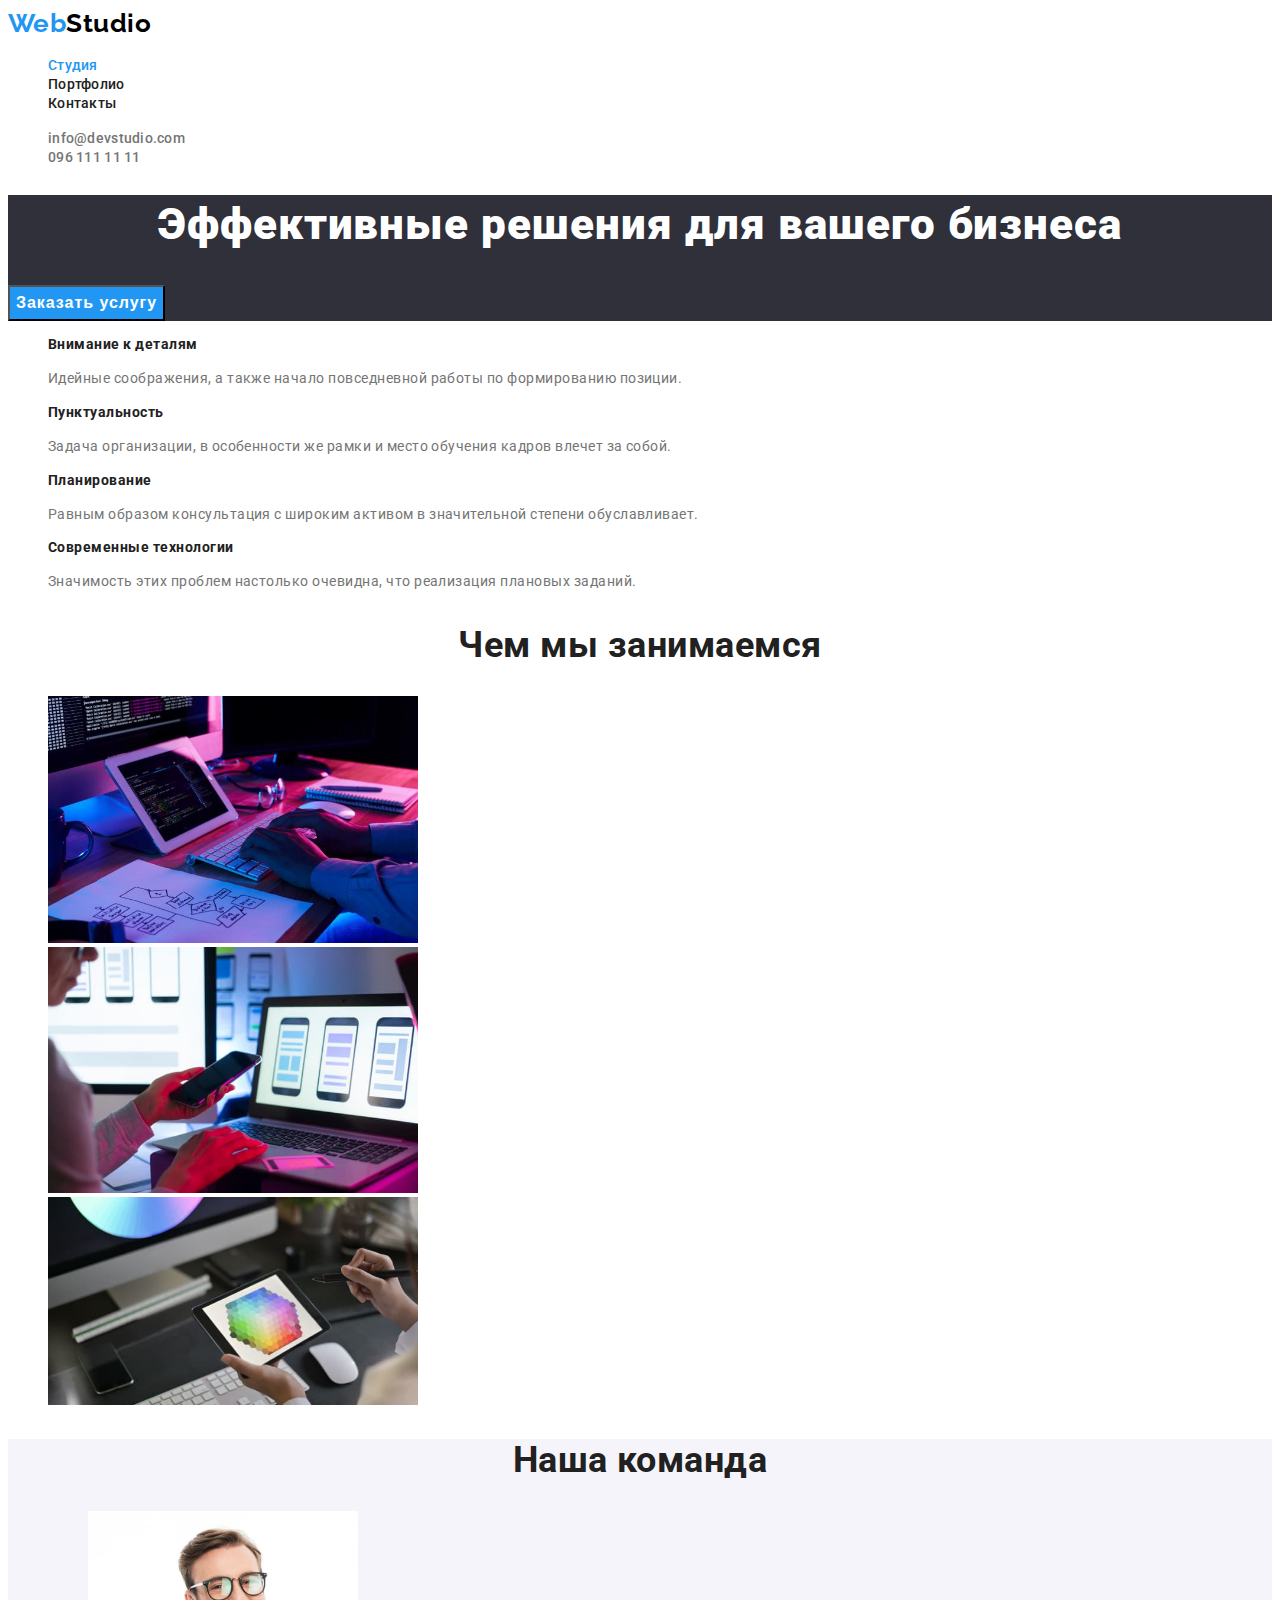
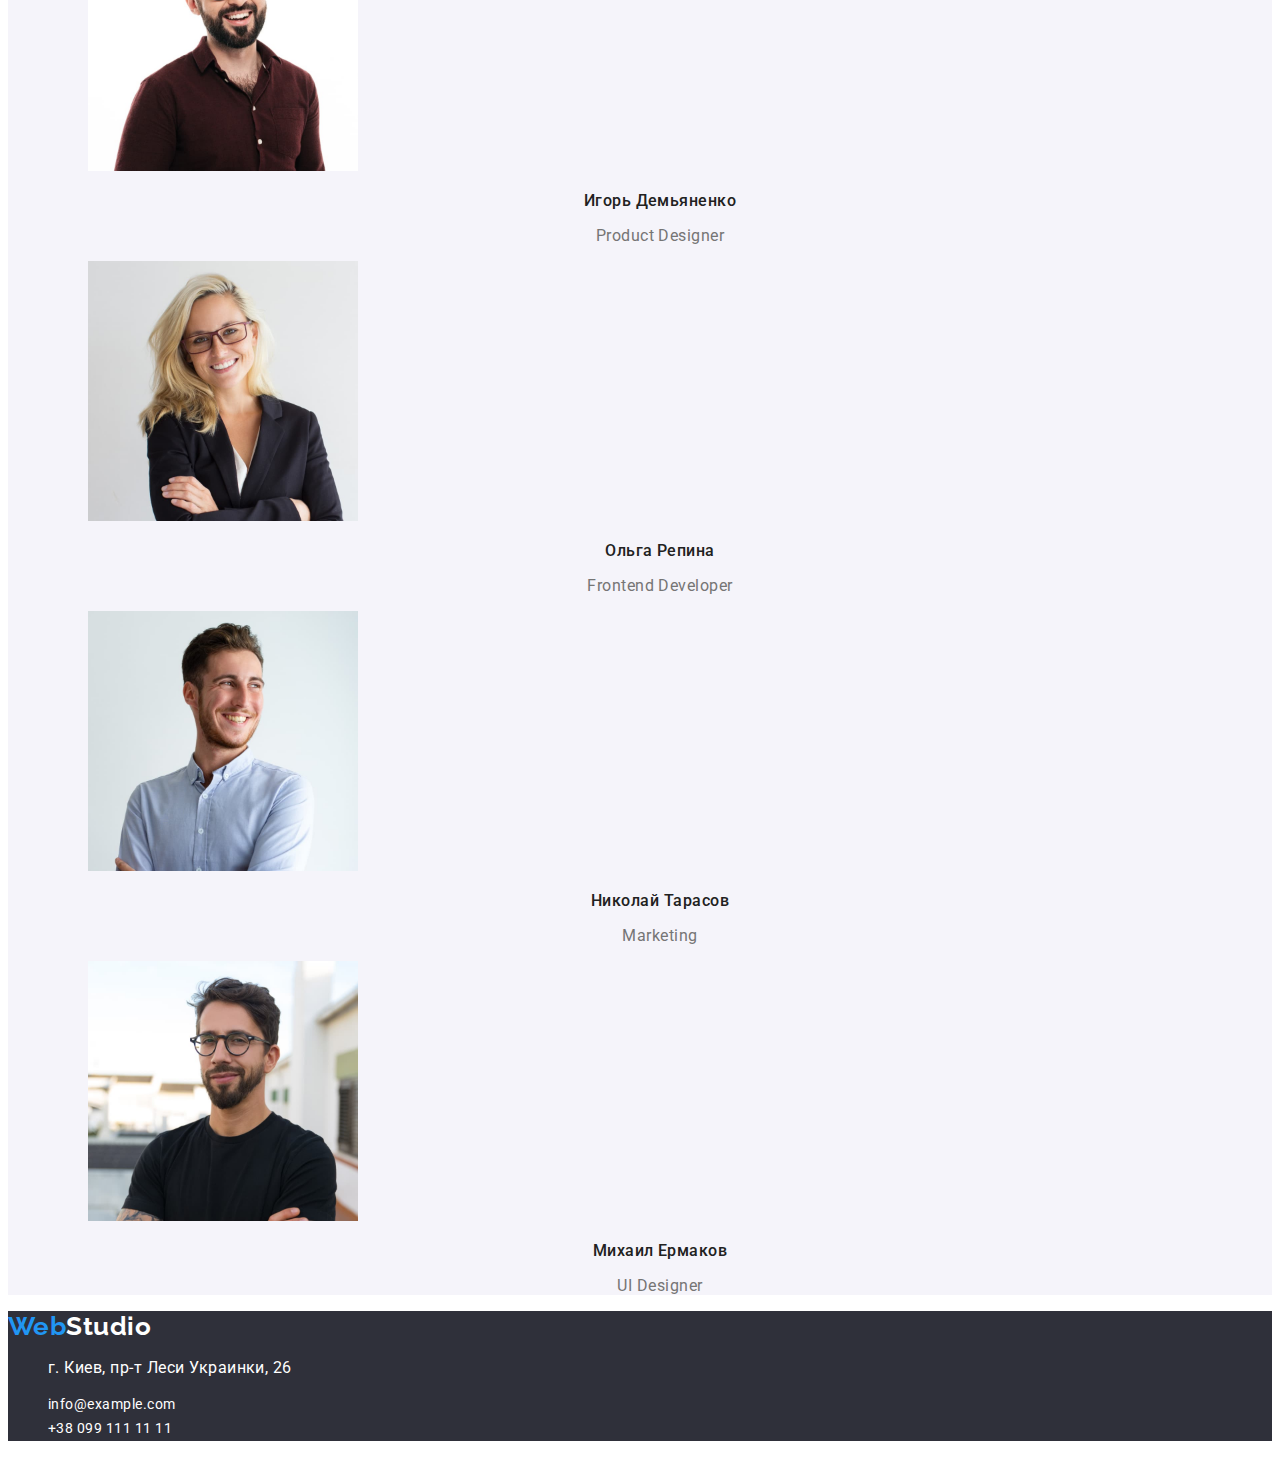
<file: index.html>
<!DOCTYPE html>
<html lang="ru">
  <head>
    <meta charset="UTF-8" />
    <meta http-equiv="X-UA-Compatible" content="IE=edge" />
    <meta name="viewport" content="width=device-width, initial-scale=1.0" />
    <title>Web Studio (Version 2.1)</title>
    <link rel="preconnect" href="https://fonts.gstatic.com" />
    <link
      href="https://fonts.googleapis.com/css2?family=Raleway:wght@700&family=Roboto:wght@400;500;700;900&display=swap"
      rel="stylesheet"
    />
    <link rel="stylesheet" href="./css/styles.css" />
  </head>

  <body>
    <header>
      <nav class="site-nav">
        <a href="" lang="en" class="logo"
          ><span class="logo-web">Web</span>Studio</a
        >
        <ul>
          <li><a href="" class="link current">Студия</a></li>
          <li><a href="./portfolio.html" class="link">Портфолио</a></li>
          <li><a href="" class="link">Контакты</a></li>
        </ul>
      </nav>

      <div>
        <ul class="contacts">
          <li>
            <a href="mailto:info@devstudio.com" class="link"
              >info@devstudio.com</a
            >
          </li>
          <li><a href="tel:+380961111111" class="link">096 111 11 11</a></li>
        </ul>
      </div>
    </header>

    <main>
      <!--Герой-->
      <section class="hero">
        <h1 class="hero-title">Эффективные решения для вашего бизнеса</h1>
        <button type="button" class="button">Заказать услугу</button>
      </section>

      <!--Преимущества Веб Студии-->
      <section class="advantages">
        <!--<h2>Преимущества Веб Студии</h2>-->
        <ul>
          <li>
            <h3 class="advantages-title">Внимание к деталям</h3>
            <p class="advantages-text">
              Идейные соображения, а также начало повседневной работы по
              формированию позиции.
            </p>
          </li>
          <li>
            <h3 class="advantages-title">Пунктуальность</h3>
            <p class="advantages-text">
              Задача организации, в особенности же рамки и место обучения кадров
              влечет за собой.
            </p>
          </li>
          <li>
            <h3 class="advantages-title">Планирование</h3>
            <p class="advantages-text">
              Равным образом консультация с широким активом в значительной
              степени обуславливает.
            </p>
          </li>
          <li>
            <h3 class="advantages-title">Современные технологии</h3>
            <p class="advantages-text">
              Значимость этих проблем настолько очевидна, что реализация
              плановых заданий.
            </p>
          </li>
        </ul>
      </section>

      <!--Услуги Веб Студии-->
      <section class="services">
        <h2 class="services-title">Чем мы занимаемся</h2>
        <ul>
          <li>
            <a href="">
              <img
                src="./images/services-1.jpg"
                alt="Программист работает за рабочим столом"
                width="370"
              />
            </a>
          </li>
          <li>
            <a href="">
              <img
                src="./images/services-2.jpg"
                alt="Веб-дизайнер разрабатывает интерфейс для мобильного устройства"
                width="370"
              />
            </a>
          </li>
          <li>
            <a href="">
              <img
                src="./images/services-3.jpg"
                alt="Креативный Веб-дизайнер работает с цветовой палитрой"
                width="370"
              />
            </a>
          </li>
        </ul>
      </section>

      <!--Команда Веб Студии-->
      <section class="team">
        <h2 class="team-title">Наша команда</h2>
        <ul>
          <li>
            <figure>
              <img
                src="./images/team-1.jpg"
                alt="Молодой мужчина с бородой в очках для зрения"
                width="270"
              />
              <figcaption>
                <p class="team-member">Игорь Демьяненко</p>
                <p lang="en" class="profession">Product Designer</p>
              </figcaption>
            </figure>
          </li>
          <li>
            <figure>
              <img
                src="./images/team-2.jpg"
                alt="Девушка блондинка в пиджаке и в очках для зрения"
                width="270"
              />
              <figcaption>
                <p class="team-member">Ольга Репина</p>
                <p lang="en" class="profession">Frontend Developer</p>
              </figcaption>
            </figure>
          </li>
          <li>
            <figure>
              <img
                src="./images/team-3.jpg"
                alt="Молодой мужчина в светлой рубашке"
                width="270"
              />
              <figcaption>
                <p class="team-member">Николай Тарасов</p>
                <p lang="en" class="profession">Marketing</p>
              </figcaption>
            </figure>
          </li>
          <li>
            <figure>
              <img
                src="./images/team-4.jpg"
                alt="Молодой мужчина в черной футболке и очках для зрения"
                width="270"
              />
              <figcaption>
                <p class="team-member">Михаил Ермаков</p>
                <p lang="en" class="profession">UI Designer</p>
              </figcaption>
            </figure>
          </li>
        </ul>
      </section>
    </main>

    <footer>
      <a href="" lang="en" class="logo"
        ><span class="logo-web">Web</span>Studio</a
      >
      <address>
        <ul>
          <li>
            <p class="address">г. Киев, пр-т Леси Украинки, 26</p>
          </li>
          <li>
            <a href="mailto=info@example.com" class="link address"
              >info@example.com</a
            >
          </li>
          <li>
            <a href="tel:+380991111111" class="link address"
              >+38 099 111 11 11</a
            >
          </li>
        </ul>
      </address>
    </footer>
  </body>
</html>
</file>
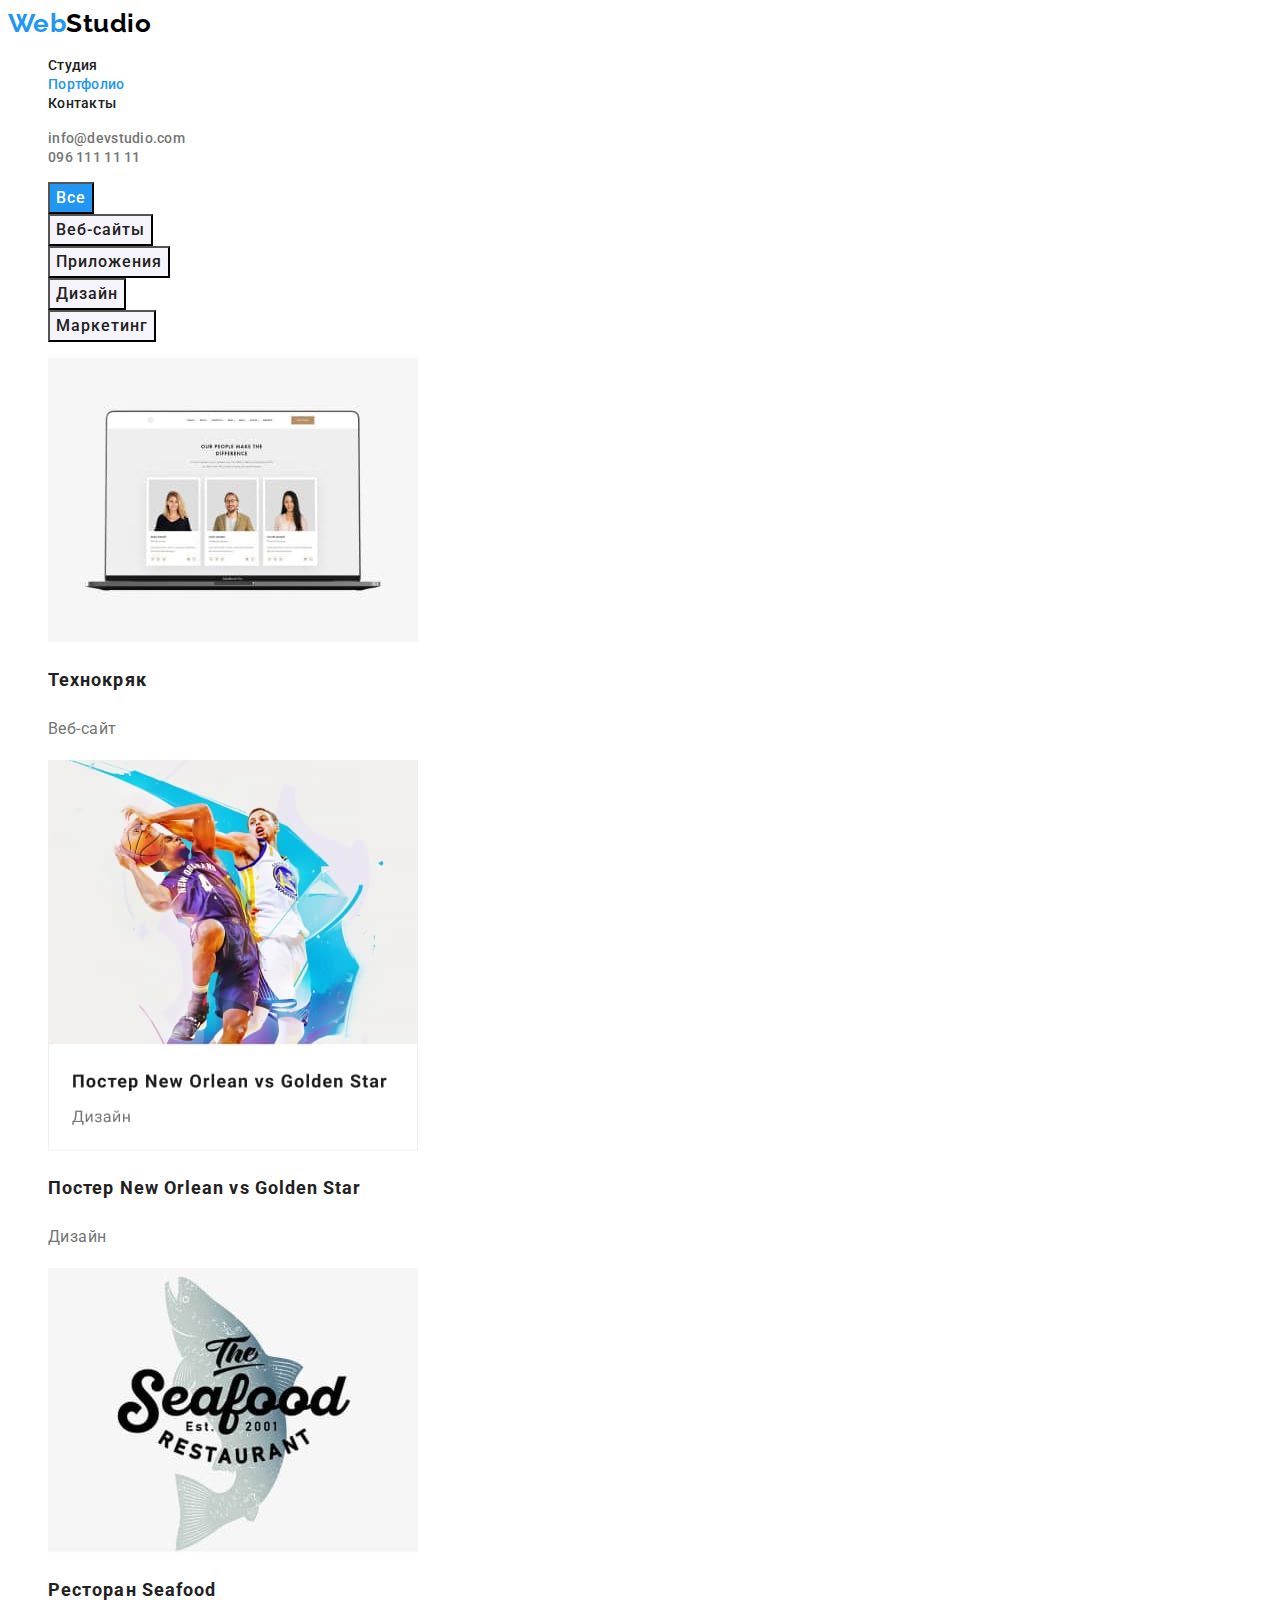
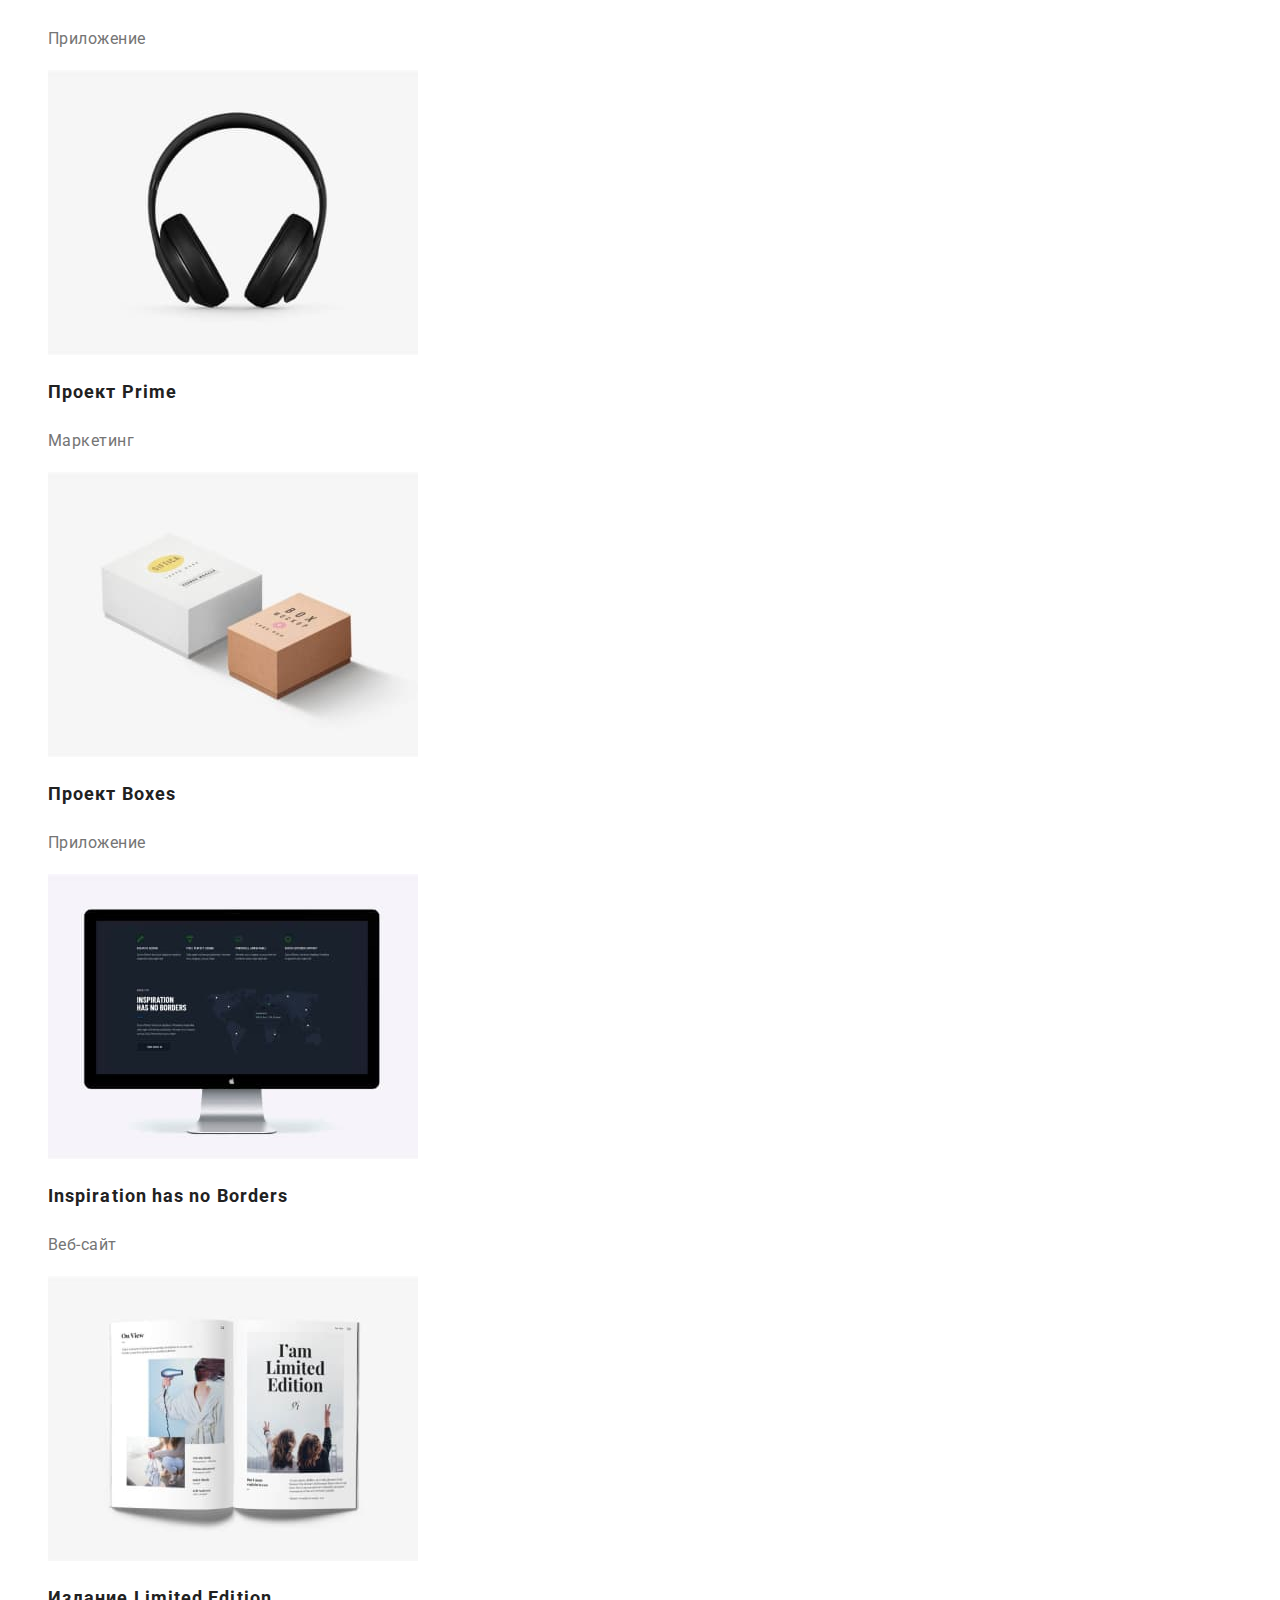
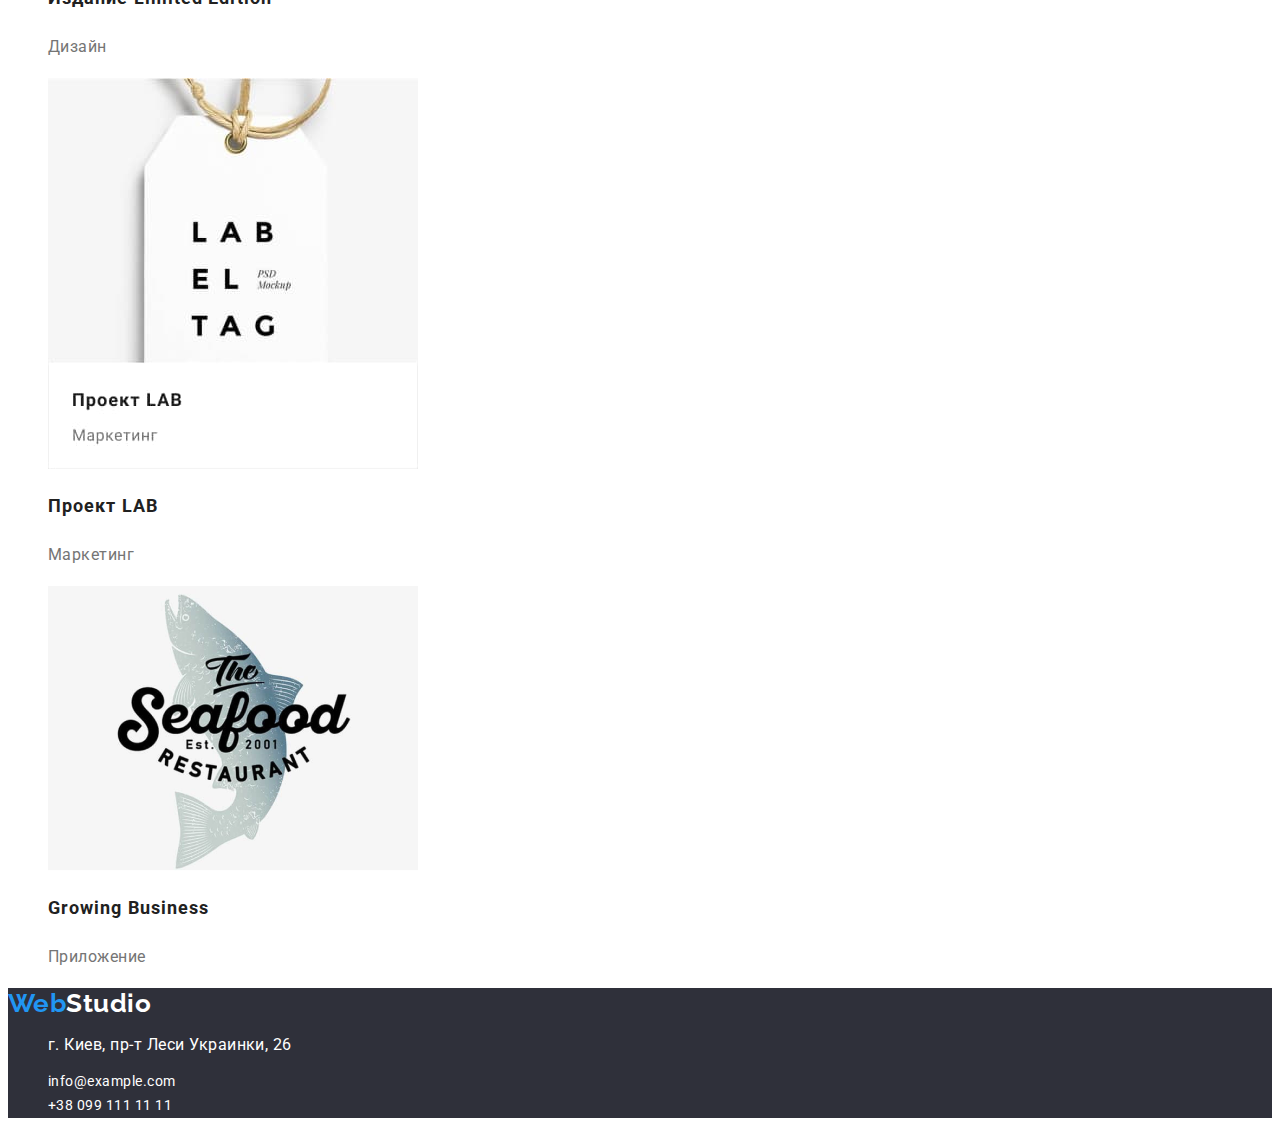
<file: portfolio.html>
<!DOCTYPE html>
<html lang="ru">
  <head>
    <meta charset="UTF-8" />
    <meta http-equiv="X-UA-Compatible" content="IE=edge" />
    <meta name="viewport" content="width=device-width, initial-scale=1.0" />
    <title>Web Studio (Version 2.1)</title>
    <link rel="preconnect" href="https://fonts.gstatic.com" />
    <link
      href="https://fonts.googleapis.com/css2?family=Raleway:wght@700&family=Roboto:wght@400;500;700&display=swap"
      rel="stylesheet"
    />
    <link rel="stylesheet" href="./css/styles.css" />
  </head>

  <body>
    <header>
      <nav class="site-nav">
        <a href="" lang="en" class="logo"
          ><span class="logo-web">Web</span>Studio</a
        >
        <ul>
          <li><a href="./index.html" class="link">Студия</a></li>
          <li><a href="" class="link current">Портфолио</a></li>
          <li><a href="" class="link">Контакты</a></li>
        </ul>
      </nav>

      <div>
        <ul class="contacts">
          <li>
            <a href="mailto:info@devstudio.com" class="link"
              >info@devstudio.com</a
            >
          </li>
          <li><a href="tel:+380961111111" class="link">096 111 11 11</a></li>
        </ul>
      </div>
    </header>

    <main>
      <!--filters-->
      <ul class="filters">
        <li><button type="button" class="button current">Все</button></li>
        <li><button type="button" class="button">Веб-сайты</button></li>
        <li><button type="button" class="button">Приложения</button></li>
        <li><button type="button" class="button">Дизайн</button></li>
        <li><button type="button" class="button">Маркетинг</button></li>
      </ul>

      <!--<h1>portfolio</h1>-->
      <ul class="portfolio">
        <li>
          <img
            src="./images/portfolio.jpg"
            alt="на рабочем столе компьютера портфолио троих человек"
            width="370"
          />
          <h2 class="title">Технокряк</h2>
          <p>Веб-сайт</p>
        </li>
        <li>
          <img
            src="./images/basketball.jpg"
            alt="два баскетболиста в прыжке с мячем"
            width="370"
          />
          <h2 class="title">Постер New Orlean vs Golden Star</h2>
          <p>Дизайн</p>
        </li>
        <li>
          <img
            src="./images/seafood.jpg"
            alt="постер рыбного ресторана"
            width="370"
          />
          <h2 class="title">Ресторан Seafood</h2>
          <p>Приложение</p>
        </li>
        <li>
          <img
            src="./images/earphones.jpg"
            alt="большие черные наушники"
            width="370"
          />
          <h2 class="title">Проект Prime</h2>
          <p>Маркетинг</p>
        </li>
        <li>
          <img src="./images/boxes.jpg" alt="две коробки" width="370" />
          <h2 class="title">Проект Boxes</h2>
          <p>Приложение</p>
        </li>
        <li>
          <img
            src="./images/computer.jpg"
            alt="монитор компьютера"
            width="370"
          />
          <h2 class="title">Inspiration has no Borders</h2>
          <p>Веб-сайт</p>
        </li>
        <li>
          <img src="./images/magazin.jpg" alt="открытый журнал" width="370" />
          <h2 class="title">Издание Limited Edition</h2>
          <p>Дизайн</p>
        </li>
        <li>
          <img src="./images/label.jpg" alt="лейбл на шнурке" width="370" />
          <h2 class="title">Проект LAB</h2>
          <p>Маркетинг</p>
        </li>
        <li>
          <img
            src="./images/img.png"
            alt="руки печатают на ноутбуке"
            width="370"
          />
          <h2 class="title">Growing Business</h2>
          <p>Приложение</p>
        </li>
      </ul>
    </main>

    <footer>
      <a href="" lang="en" class="logo"
        ><span class="logo-web">Web</span>Studio</a
      >
      <address>
        <ul>
          <li>
            <p class="address">г. Киев, пр-т Леси Украинки, 26</p>
          </li>
          <li>
            <a href="mailto=info@example.com" class="link address"
              >info@example.com</a
            >
          </li>
          <li>
            <a href="tel:+380991111111" class="link address"
              >+38 099 111 11 11</a
            >
          </li>
        </ul>
      </address>
    </footer>
  </body>
</html>
</file>
<file: css/styles.css>
:root {
  --primary-text-color: #757575;
  --secondary-text-color: #212121;
  --accent-text-color: #2196f3;
  --white-color: #ffffff;
  --dark-background-color: #2f303a;
  --filters-background-color: #f5f4fa;
}

body {
  background-color: var(--white-color);
  color: var(--primary-text-color);
  font-family: Roboto, sans-serif;
  letter-spacing: 0.03em;
}

ul {
  list-style: none;
}

/*site-nav*/
.site-nav .link {
  color: var(--secondary-text-color);
  text-decoration: none;
  letter-spacing: 0.02em;
  font-size: 14px;
  font-weight: 500;
  line-height: 1.14;
}
.site-nav .link:hover,
.site-nav .link:focus {
  color: var(--accent-text-color);
}

.site-nav .link.current {
  color: var(--accent-text-color);
}

.logo {
  font-family: Raleway, sans-serif;
  color: #000000;
  text-decoration: none;
  font-size: 26px;
  font-weight: 700;
  line-height: 1.19;
}

.logo-web {
  color: var(--accent-text-color);
}
/*contacts*/
.contacts .link {
  color: var(--primary-text-color);
  text-decoration: none;
  letter-spacing: 0.02em;
  font-size: 14px;
  font-weight: 500;
  line-height: 1.14;
}

.contacts .link:hover,
.contacts .link:focus {
  color: var(--accent-text-color);
}

/*hero*/
.hero {
  background-color: var(--dark-background-color);
  letter-spacing: 0.06em;
  color: var(--white-color);
}

.hero-title {
  font-size: 44px;
  font-weight: 900;
  line-height: 1.36;
  text-align: center;
}

.button {
  color: var(--white-color);
  background-color: var(--accent-text-color);
  letter-spacing: 0.06em;
  font-size: 16px;
  font-weight: 700;
  line-height: 1.88;
  text-align: center;
  cursor: pointer;
}

.button:hover,
.button:focus {
  background-color: #188ce8;
}

/*advantages*/
.advantages-title {
  color: var(--secondary-text-color);
  font-size: 14px;
  line-height: 1.14;
  text-align: left;
}

.advantages-text {
  font-size: 14px;
  line-height: 1.71;
  text-align: left;
}

/*sevices*/
.services-title {
  color: var(--secondary-text-color);
  font-size: 36px;
  line-height: 1.17;
  text-align: center;
}

/*team*/
.team {
  background-color: #f5f4fa;
}

.team-member {
  color: var(--secondary-text-color);
  font-size: 16px;
  font-weight: 500;
  line-height: 1.19;
  text-align: center;
}

.profession {
  font-size: 16px;
  line-height: 1.19;
  text-align: center;
}

.team-title {
  color: var(--secondary-text-color);
  font-size: 36px;
  line-height: 1.17;
  text-align: center;
}

/*footer*/
footer {
  background-color: var(--dark-background-color);
  color: var(--white-color);
}

footer .link {
  text-decoration: none;
  color: inherit;
  font-size: 14px;
  font-weight: 400;
  line-height: 1.71;
  text-align: left;
}

footer .link:hover,
footer .link:focus {
  color: var(--accent-text-color);
}

footer .logo {
  color: var(--white-color);
}

.address {
  font-style: normal;
}

/*filters portfolio*/
.filters .button {
  color: var(--secondary-text-color);
  background-color: var(--filters-background-color);
  font-size: 16px;
  font-weight: 500;
  line-height: 1.63;
  text-align: center;
}

.filters .button:hover,
.filters .button:focus,
.filters .button.current {
  color: var(--white-color);
  background-color: var(--accent-text-color);
}

.filters .button {
  font-family: inherit;
  cursor: pointer;
}

/*portfolio*/
.portfolio {
  color: var(--primary-text-color);
}

.portfolio li {
  background-color: var(--white-color);
}

.portfolio .title {
  color: var(--secondary-text-color);
  font-size: 18px;
  line-height: 2;
  text-align: left;
  letter-spacing: 0.06em;
}

.portfolio p {
  font-size: 16px;
  line-height: 1.88;
  text-align: left;
}
</file>
